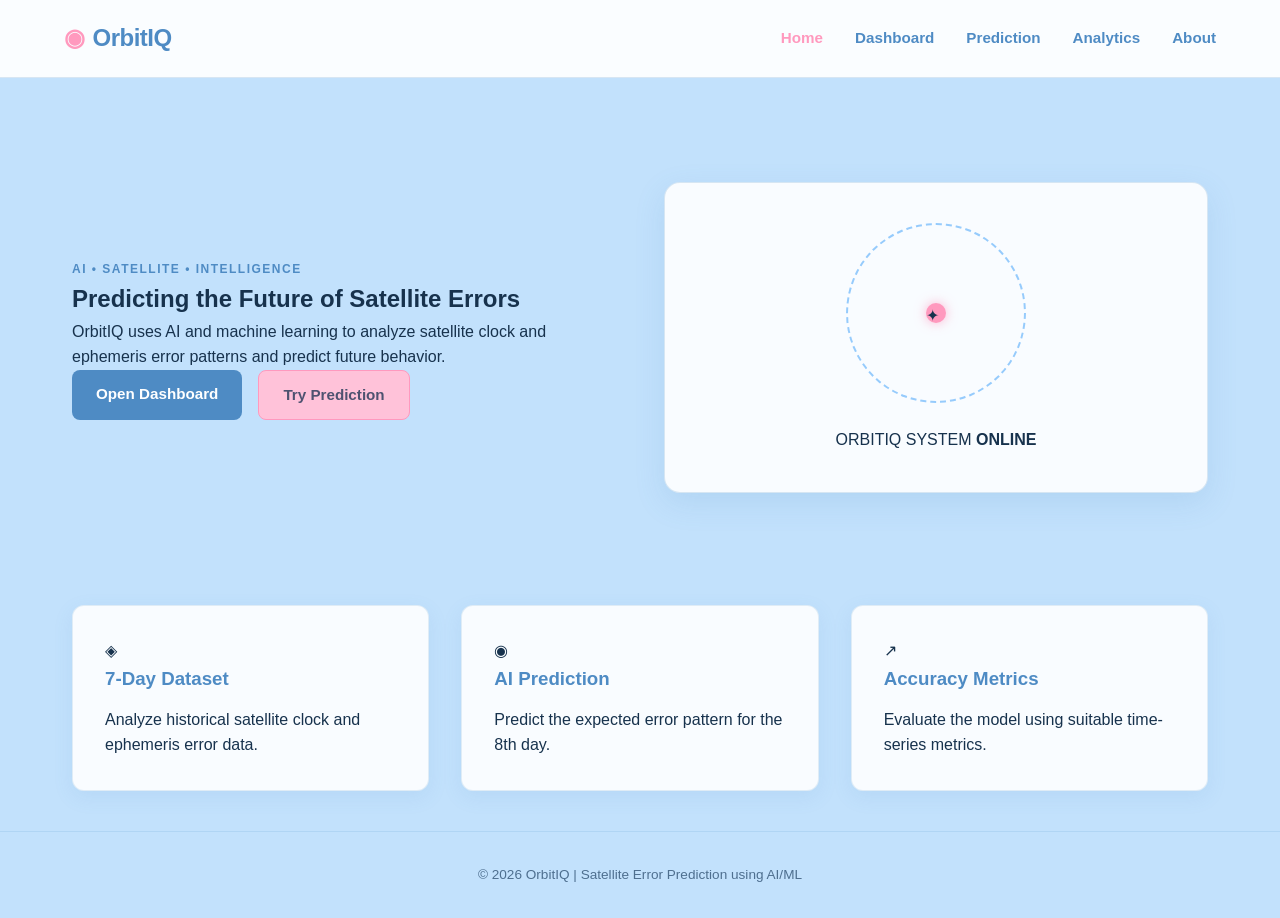
<file: templates/index.html>
<!DOCTYPE html>
<html lang="en">
<head>
    <meta charset="UTF-8">
    <meta name="viewport" content="width=device-width, initial-scale=1.0">
    <title>OrbitIQ | Satellite Intelligence</title>
    <link rel="stylesheet" href="/static/style.css">
</head>
<body>

<header class="navbar">
    <div class="logo">
        <span>◉</span> OrbitIQ
    </div>
    <nav>
        <a href="/" class="active">Home</a>
        <a href="dashboard.html">Dashboard</a>
        <a href="prediction.html">Prediction</a>
        <a href="analytics.html">Analytics</a>
        <a href="about.html">About</a>
    </nav>
</header>

<main class="page">
    <section class="hero">
        <div class="hero-content">
            <p class="tag">AI • SATELLITE • INTELLIGENCE</p>
            <h1>
                Predicting the
                <span>Future</span>
                of Satellite Errors
            </h1>
            <p class="hero-text">
                OrbitIQ uses AI and machine learning to analyze satellite
                clock and ephemeris error patterns and predict future behavior.
            </p>
            <div class="hero-buttons">
                <a href="dashboard.html" class="btn primary-btn">
                    Open Dashboard
                </a>
                <a href="prediction.html" class="btn secondary-btn">
                    Try Prediction
                </a>
            </div>
        </div>

        <div class="orbit-card">
            <div class="orbit-circle">
                <div class="satellite">✦</div>
            </div>
            <div class="orbit-info">
                <span>ORBITIQ SYSTEM</span>
                <strong>ONLINE</strong>
            </div>
        </div>
    </section>

    <section class="features">
        <div class="feature-card pink">
            <div class="feature-icon">◈</div>
            <h3>7-Day Dataset</h3>
            <p>
                Analyze historical satellite clock and ephemeris error data.
            </p>
        </div>

        <div class="feature-card teal">
            <div class="feature-icon">◉</div>
            <h3>AI Prediction</h3>
            <p>
                Predict the expected error pattern for the 8th day.
            </p>
        </div>

        <div class="feature-card cyan">
            <div class="feature-icon">↗</div>
            <h3>Accuracy Metrics</h3>
            <p>
                Evaluate the model using suitable time-series metrics.
            </p>
        </div>
    </section>
</main>

<footer>
    <p>© 2026 OrbitIQ | Satellite Error Prediction using AI/ML</p>
</footer>

<script src="/static/script.js"></script>
</body>
</html>
</file>
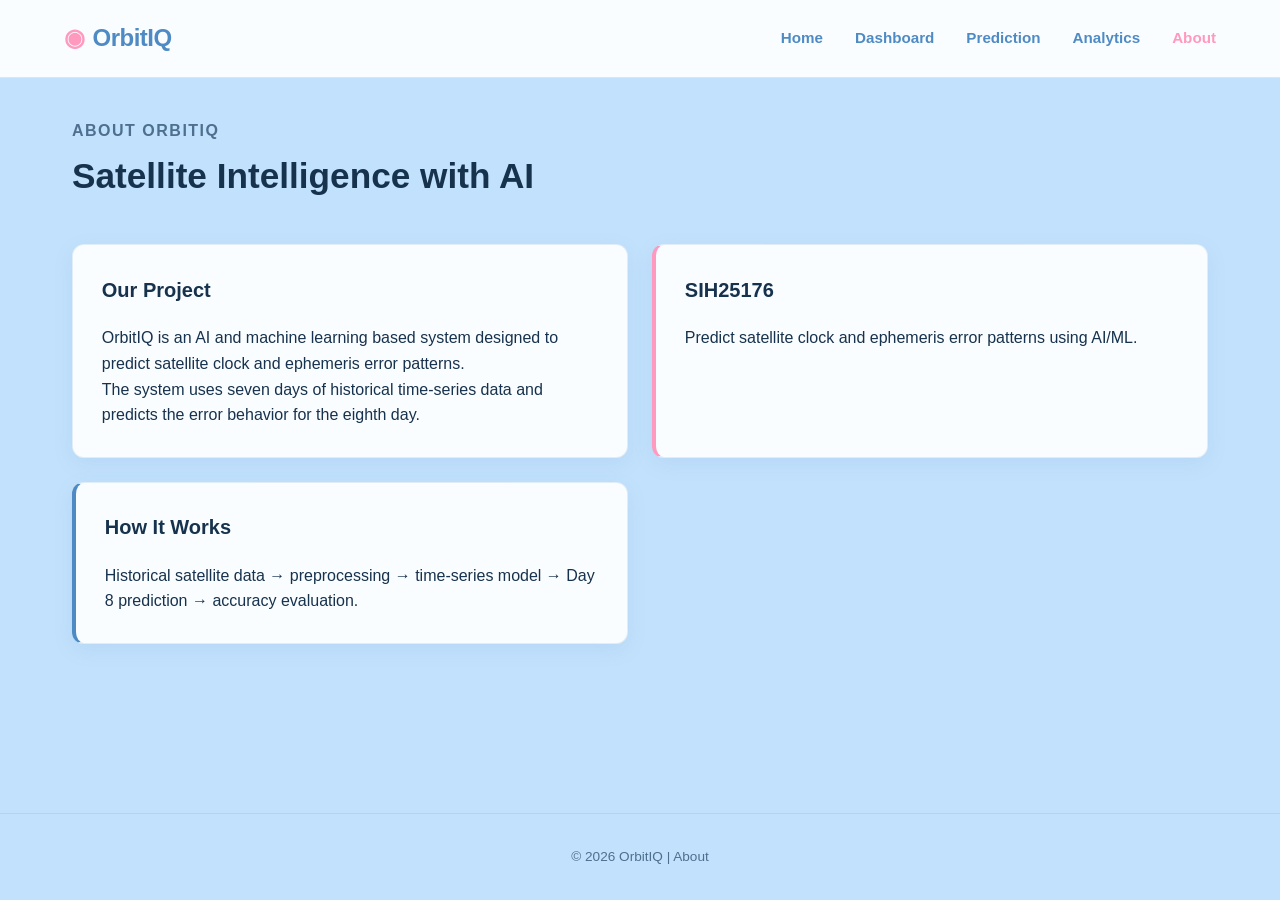
<file: templates/about.html>
<!DOCTYPE html>
<html lang="en">
<head>
    <meta charset="UTF-8">
    <meta name="viewport" content="width=device-width, initial-scale=1.0">
    <title>OrbitIQ | About</title>
    <link rel="stylesheet" href="/static/style.css">
</head>
<body>

<header class="navbar">
    <div class="logo">
        <span>◉</span> OrbitIQ
    </div>
    <nav>
        <a href="/">Home</a>
        <a href="dashboard.html">Dashboard</a>
        <a href="prediction.html">Prediction</a>
        <a href="analytics.html">Analytics</a>
        <a href="about.html" class="active">About</a>
    </nav>
</header>

<main class="page">
    <div class="page-heading">
        <p class="tag">ABOUT ORBITIQ</p>
        <h1>Satellite Intelligence with AI</h1>
    </div>

    <section class="about-grid">
        <div class="panel">
            <h2>Our Project</h2>
            <p>
                OrbitIQ is an AI and machine learning based system designed
                to predict satellite clock and ephemeris error patterns.
            </p>
            <p>
                The system uses seven days of historical time-series data
                and predicts the error behavior for the eighth day.
            </p>
        </div>

        <div class="panel pink-panel">
            <h2>SIH25176</h2>
            <p>
                Predict satellite clock and ephemeris error patterns
                using AI/ML.
            </p>
        </div>

        <div class="panel teal-panel">
            <h2>How It Works</h2>
            <p>
                Historical satellite data → preprocessing →
                time-series model → Day 8 prediction →
                accuracy evaluation.
            </p>
        </div>
    </section>
</main>

<footer>
    <p>© 2026 OrbitIQ | About</p>
</footer>

<script src="/static/script.js"></script>
</body>
</html>
</file>
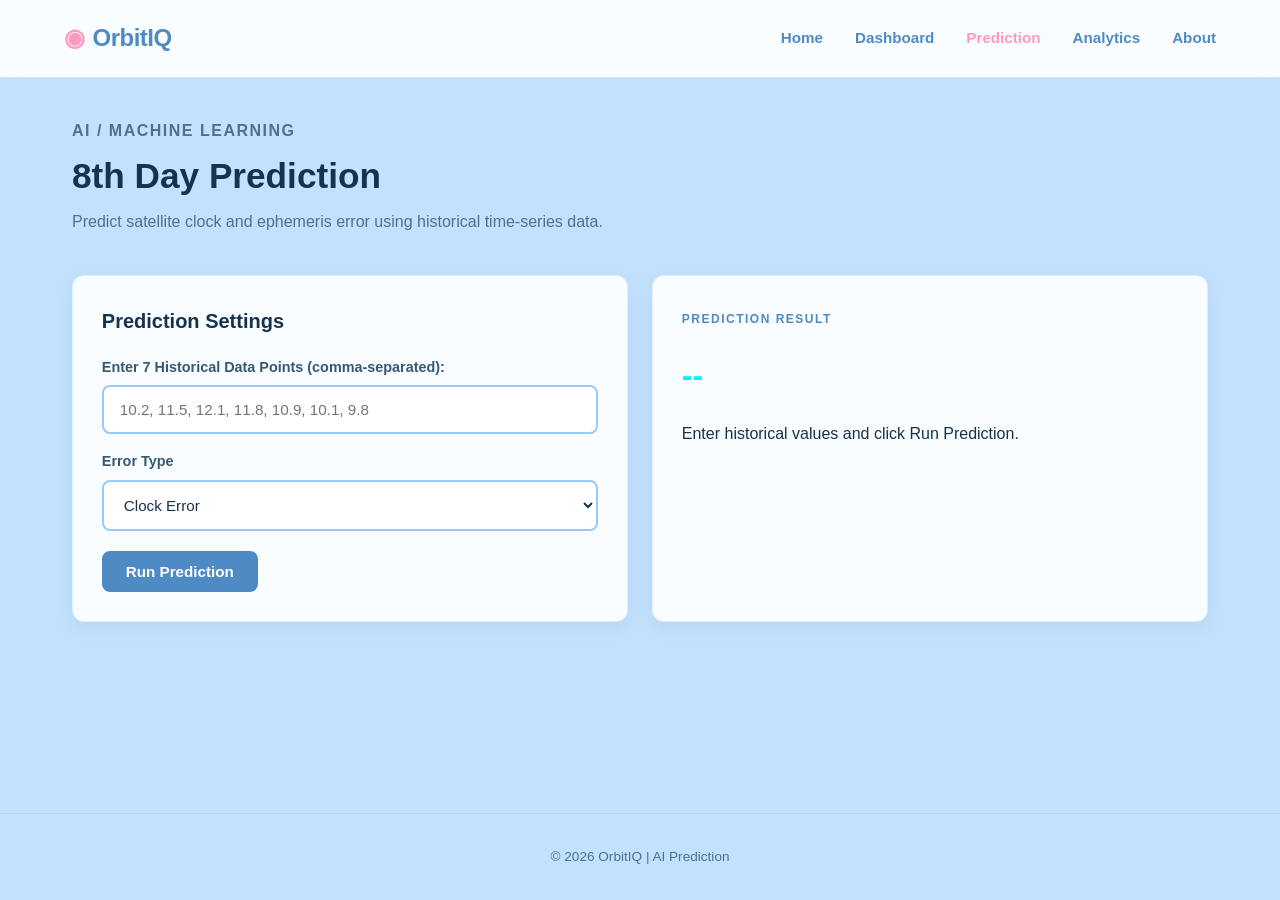
<file: templates/prediction.html>
<!DOCTYPE html>
<html lang="en">
<head>
    <meta charset="UTF-8">
    <meta name="viewport" content="width=device-width, initial-scale=1.0">
    <title>OrbitIQ | Prediction</title>
    <link rel="stylesheet" href="/static/style.css">    
</head>
<body>

<header class="navbar">
    <div class="logo"><span>◉</span> OrbitIQ</div>
    <nav>
        <a href="/">Home</a>
        <a href="dashboard.html">Dashboard</a>
        <a href="prediction.html" class="active">Prediction</a>
        <a href="analytics.html">Analytics</a>
        <a href="about.html">About</a>
    </nav>
</header>

<main class="page">
    <div class="page-heading">
        <p class="tag">AI / MACHINE LEARNING</p>
        <h1>8th Day Prediction</h1>
        <p>Predict satellite clock and ephemeris error using historical time-series data.</p>
    </div>

    <section class="prediction-container">
        <form class="panel" id="predict-form">
            <h2>Prediction Settings</h2>

            <label for="last-7-values">Enter 7 Historical Data Points (comma-separated):</label>
            <input type="text" id="last-7-values" placeholder="10.2, 11.5, 12.1, 11.8, 10.9, 10.1, 9.8" required>

            <label for="errorType">Error Type</label>
            <select id="errorType">
                <option value="clock_error">Clock Error</option>
                <option value="ephemeris_error">Ephemeris Error</option>
            </select>

            <button type="submit" class="btn primary-btn" id="predictBtn" style="margin-top: 20px;">Run Prediction</button>
        </form>

        <div class="prediction-result panel">
            <p class="tag">PREDICTION RESULT</p>
            <div id="prediction-result" style="font-size: 32px; font-weight: 800; margin: 20px 0; color: #00F0FF;">--</div>
            <p id="predictionMessage">Enter historical values and click Run Prediction.</p>
        </div>
    </section>
</main>

<footer>
    <p>© 2026 OrbitIQ | AI Prediction</p>
</footer>

<script src="/static/script.js"></script>
</body>
</html>
</file>
<file: static/style.css>
* {
    margin: 0;
    padding: 0;
    box-sizing: border-box;
    font-family: 'Inter', -apple-system, BlinkMacSystemFont, "Segoe UI", Roboto, sans-serif;
}

body {
    background-color: #C2E1FC;
    color: #17324D;
    min-height: 100vh;
    display: flex;
    flex-direction: column;
    line-height: 1.6;
}

/* =========================
   Navbar
========================= */

.navbar {
    display: flex;
    justify-content: space-between;
    align-items: center;
    padding: 1.2rem 4rem;
    background: rgba(255, 255, 255, 0.92);
    backdrop-filter: blur(12px);
    border-bottom: 1px solid rgba(78, 139, 196, 0.2);
    position: sticky;
    top: 0;
    z-index: 1000;
}

.logo {
    font-size: 1.5rem;
    font-weight: 800;
    color: #4E8BC4;
    letter-spacing: -0.5px;
    display: flex;
    align-items: center;
    gap: 8px;
}

.logo span {
    color: #FF99BE;
}

nav {
    display: flex;
    gap: 2rem;
}

nav a {
    color: #4E8BC4;
    text-decoration: none;
    font-weight: 600;
    font-size: 0.95rem;
    transition: all 0.3s ease;
}

nav a:hover,
nav a.active {
    color: #FF99BE;
}

/* =========================
   Layout
========================= */

.page {
    flex: 1;
    max-width: 1200px;
    width: 100%;
    margin: 0 auto;
    padding: 2.5rem 2rem;
}

.page-heading {
    margin-bottom: 2.5rem;
}

.page-heading h1 {
    font-size: 2.2rem;
    font-weight: 700;
    color: #17324D;
    margin: 0.3rem 0;
}

.page-heading p {
    color: #4E6F8F;
    font-size: 1rem;
}

.tag {
    display: inline-block;
    font-size: 0.75rem;
    font-weight: 700;
    letter-spacing: 1.5px;
    color: #4E8BC4;
    text-transform: uppercase;
}

/* =========================
   Landing / Hero Section
========================= */

.hero {
    display: grid;
    grid-template-columns: 1fr 1fr;
    gap: 3rem;
    align-items: center;
    padding: 4rem 0;
}

.hero-text h1 {
    font-size: 3rem;
    line-height: 1.2;
    margin: 1rem 0;
    font-weight: 800;
    color: #17324D;
}

.hero-text h1 span {
    color: #4E8BC4;
}

.hero-text p {
    font-size: 1.1rem;
    color: #4E6F8F;
    margin-bottom: 2rem;
}

.hero-buttons {
    display: flex;
    gap: 1rem;
}

/* =========================
   Orbit / Satellite Card
========================= */

.orbit-card {
    background: rgba(255, 255, 255, 0.9);
    border: 1px solid rgba(78, 139, 196, 0.2);
    border-radius: 16px;
    padding: 2.5rem;
    display: flex;
    flex-direction: column;
    align-items: center;
    position: relative;
    overflow: hidden;
    box-shadow: 0 10px 30px rgba(78, 139, 196, 0.15);
}

.orbit-circle {
    width: 180px;
    height: 180px;
    border: 2px dashed #96CBFC;
    border-radius: 50%;
    display: flex;
    justify-content: center;
    align-items: center;
    position: relative;
    margin-bottom: 1.5rem;
    animation: rotate 20s linear infinite;
}

@keyframes rotate {
    from {
        transform: rotate(0deg);
    }

    to {
        transform: rotate(360deg);
    }
}

.satellite {
    width: 20px;
    height: 20px;
    background: #FF99BE;
    border-radius: 50%;
    box-shadow: 0 0 12px rgba(255, 153, 190, 0.7);
}

.orbit-info {
    text-align: center;
}

/* =========================
   Features
========================= */

.features {
    display: grid;
    grid-template-columns: repeat(auto-fit, minmax(280px, 1fr));
    gap: 2rem;
    margin-top: 3rem;
}

.feature-card {
    background: rgba(255, 255, 255, 0.9);
    border: 1px solid rgba(78, 139, 196, 0.15);
    border-radius: 12px;
    padding: 2rem;
    transition: all 0.3s ease;
    box-shadow: 0 6px 20px rgba(78, 139, 196, 0.1);
}

.feature-card:hover {
    transform: translateY(-4px);
    box-shadow: 0 10px 25px rgba(78, 139, 196, 0.18);
}

.feature-card h3 {
    color: #4E8BC4;
    margin-bottom: 0.8rem;
}

/* =========================
   Statistics Grid
========================= */

.stats {
    display: grid;
    grid-template-columns: repeat(auto-fit, minmax(220px, 1fr));
    gap: 1.5rem;
    margin-bottom: 2.5rem;
}

.stat-card {
    background: rgba(255, 255, 255, 0.92);
    border-radius: 12px;
    padding: 1.5rem;
    border: 1px solid rgba(78, 139, 196, 0.15);
    display: flex;
    flex-direction: column;
    box-shadow: 0 6px 20px rgba(78, 139, 196, 0.1);
}

.stat-card span {
    font-size: 0.75rem;
    font-weight: 700;
    letter-spacing: 1px;
    color: #4E6F8F;
}

.stat-card strong {
    font-size: 1.8rem;
    font-weight: 800;
    margin: 0.4rem 0;
}

.stat-card p {
    font-size: 0.85rem;
    color: #6D8AA3;
}

.stat-card.pink strong {
    color: #FF99BE;
}

.stat-card.teal strong {
    color: #4E8BC4;
}

.stat-card.cyan strong {
    color: #96CBFC;
}

.stat-card.white-card strong {
    color: #4E8BC4;
}

/* =========================
   Panels & Content
========================= */

.panel {
    background: rgba(255, 255, 255, 0.92);
    border: 1px solid rgba(78, 139, 196, 0.15);
    border-radius: 12px;
    padding: 1.8rem;
    box-shadow: 0 6px 20px rgba(78, 139, 196, 0.1);
}

.panel h2 {
    font-size: 1.25rem;
    font-weight: 600;
    color: #17324D;
    margin-bottom: 1.2rem;
}

.about-grid {
    display: grid;
    grid-template-columns: 1fr 1fr;
    gap: 1.5rem;
    margin-top: 1.5rem;
}

.pink-panel {
    border-left: 4px solid #FF99BE;
}

.teal-panel {
    border-left: 4px solid #4E8BC4;
}

/* =========================
   Dashboard & Analytics
========================= */

.dashboard-grid {
    display: grid;
    grid-template-columns: 2fr 1fr;
    gap: 1.5rem;
}

.status {
    display: flex;
    align-items: center;
    gap: 12px;
    padding: 0.8rem 0;
    border-bottom: 1px solid rgba(78, 139, 196, 0.12);
    color: #365875;
}

.status:last-child {
    border-bottom: none;
}

.status-dot {
    width: 10px;
    height: 10px;
    background-color: #4E8BC4;
    border-radius: 50%;
    box-shadow: 0 0 8px rgba(78, 139, 196, 0.6);
}

.fake-chart,
.analytics-chart {
    height: 220px;
    background: #C2E1FC;
    border-radius: 8px;
    border: 1px dashed #96CBFC;
    display: flex;
    flex-direction: column;
    justify-content: flex-end;
    padding: 1.5rem;
    position: relative;
}

.prediction-container {
    display: grid;
    grid-template-columns: 1fr 1fr;
    gap: 1.5rem;
}

/* =========================
   Form Elements
========================= */

form label {
    display: block;
    font-size: 0.9rem;
    font-weight: 600;
    color: #365875;
    margin: 1rem 0 0.4rem 0;
}

form label:first-of-type {
    margin-top: 0;
}

input[type="text"],
select {
    width: 100%;
    padding: 14px 16px;
    border: 2px solid #96CBFC;
    border-radius: 8px;
    font-size: 0.95rem;
    background: #ffffff;
    color: #17324D;
    outline: none;
    transition: all 0.3s ease;
}

input[type="text"]:focus,
select:focus {
    border-color: #4E8BC4;
    box-shadow: 0 0 10px rgba(78, 139, 196, 0.2);
}

/* =========================
   Buttons
========================= */

.btn {
    display: inline-block;
    padding: 12px 24px;
    border-radius: 8px;
    font-weight: 600;
    font-size: 0.95rem;
    cursor: pointer;
    border: none;
    transition: all 0.3s ease;
    text-align: center;
    text-decoration: none;
}

.primary-btn {
    background: #4E8BC4;
    color: #ffffff;
    font-weight: 700;
}

.primary-btn:hover {
    background: #3E78AE;
    transform: translateY(-1px);
    box-shadow: 0 4px 12px rgba(78, 139, 196, 0.3);
}

.secondary-btn {
    background: #FFC2D9;
    border: 1px solid #FF99BE;
    color: #4E5270;
}

.secondary-btn:hover {
    background: #FF99BE;
    color: #ffffff;
}

/* =========================
   Footer
========================= */

footer {
    text-align: center;
    padding: 2rem;
    border-top: 1px solid rgba(78, 139, 196, 0.15);
    color: #4E6F8F;
    font-size: 0.85rem;
    margin-top: auto;
}

/* =========================
   Responsive Rules
========================= */

@media (max-width: 850px) {
    .navbar {
        padding: 1rem 1.5rem;
    }

    .hero,
    .dashboard-grid,
    .prediction-container,
    .about-grid {
        grid-template-columns: 1fr;
    }

    .page {
        padding: 1.5rem 1rem;
    }
}
</file>
